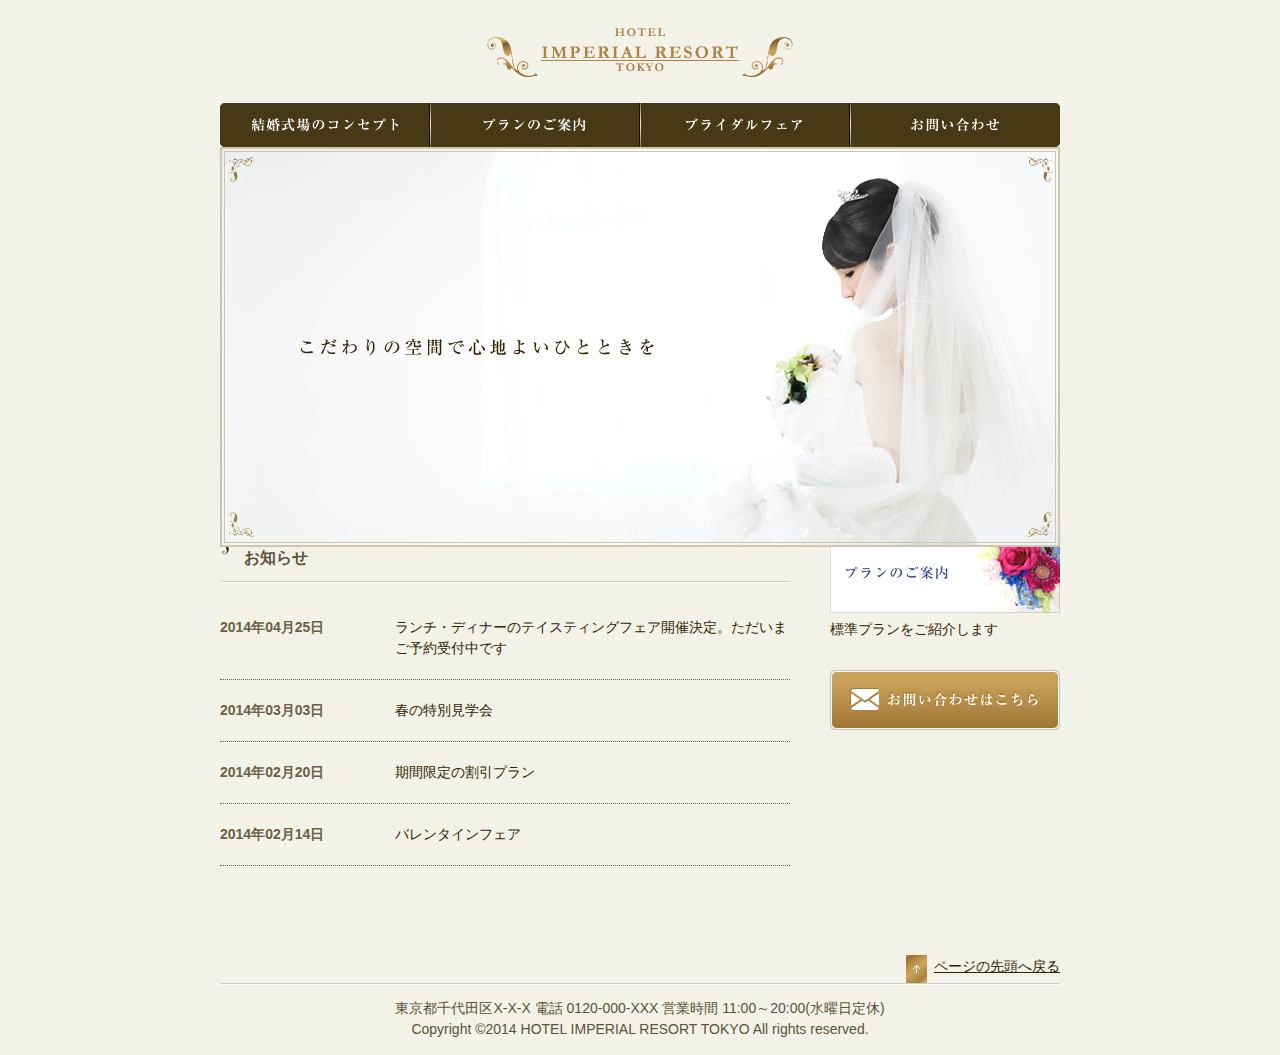
<file: index.html>
﻿<!DOCTYPE html>
<html lang="ja">
<head>
    <meta charset="UTF-8">
    <meta http-equiv="X-UA-Compatible" content="IE=edge">
    <meta name="viewport" content="width=device-width, initial-scale=1.0">
    <title>HOTEL IMPERIAL RESORT TOKYO</title>
    <link rel="stylesheet" href="css/style.css">
    <link rel="stylesheet" href="css/responsive.css" media="screen and (max-width: 480px)">

</head>
<body>
    <header id="top">
        <h1>
            <a href="index.html">
                <img src="images/logo.png" alt="HOTEL IMPERIAL RESORT TOKYO">
            </a>
        </h1>
    </header>
    <nav>
        <!-- ul>li*4 -->
        <ul>
            <li id="nav_concept"><a href="concept.html">結婚式場のコンセプト</a></li>
            <li id="nav_plan"><a href="plan.html">プランのご案内</a></li>
            <li id="nav_fair"><a href="fair.html">ブライダルフェア</a></li>
            <li id="nav_contact"><a href="contact.html">お問い合わせ</a></li>
        </ul>
    </nav>
    <div id="graphic">
        <ul>
            <li class="now"><img class="image1" src="images/slide1.jpg" alt="こだわりの空間で心地よいひとときを"></li>
            <li><img class="image2" src="images/slide2.jpg" alt="幸福に満ちた神聖なチャペル"></li>
            <li><img class="image3" src="images/slide3.jpg" alt="「ありがとう」の気持ちが伝わるウェディング"></li>
        </ul>
    </div>
    <div id="contents">
        <div id="main">
<!--            <article>
                <h1>

                </h1>
            </article>>
        -->
            <section id="news">
                <h2>お知らせ</h2>
                <!-- ul>li*4 -->
                <ul>
                    <li><time datetime="2014-04-25">2014年04月25日</time>ランチ・ディナーのテイスティングフェア開催決定。ただいまご予約受付中です</li>
                    <li><time datetime="2014-03-03">2014年03月03日</time>春の特別見学会</li>
                    <li><time datetime="2014-02-20">2014年02月20日</time>期間限定の割引プラン</li>
                    <li><time datetime="2014-02-14">2014年02月14日</time>バレンタインフェア</li>
                </ul>
            </section>
        </div>
        <div id="sub">
            <aside>
                <div class="bnr_inner">
                    <a href="plan.html">
                        <!-- dl>dt+dd -->
                        <dl>
                            <dt><img src="images/bnr_plan.jpg" alt="プランのご案内"></dt>
                            <dd>標準プランをご紹介します</dd>
                        </dl>
                    </a>
                </div>
                <div class="bnr_inner">
                    <a href="contact.html">
                        <p><img src="images/bnr_contact.png" alt="お問い合わせ"></p>
                    </a>
                </div>
            </aside>
        </div>
    </div>
    <footer>
        <p id="pagetop"><a href="#top">ページの先頭へ戻る</a></p>
        <address>東京都千代田区X-X-X 電話 0120-000-XXX 営業時間 11:00～20:00(水曜日定休)</address>
        <p id="copyright"><small>Copyright &copy;2014 HOTEL IMPERIAL RESORT TOKYO All rights reserved.</small></p>
        <!-- <p>&reg; &trade; &quot; &gt; &lt; &amp; &nbsp;</p> -->
    </footer>
    <script src="js/slideshow.js"></script>
</body>
</html>
</file>
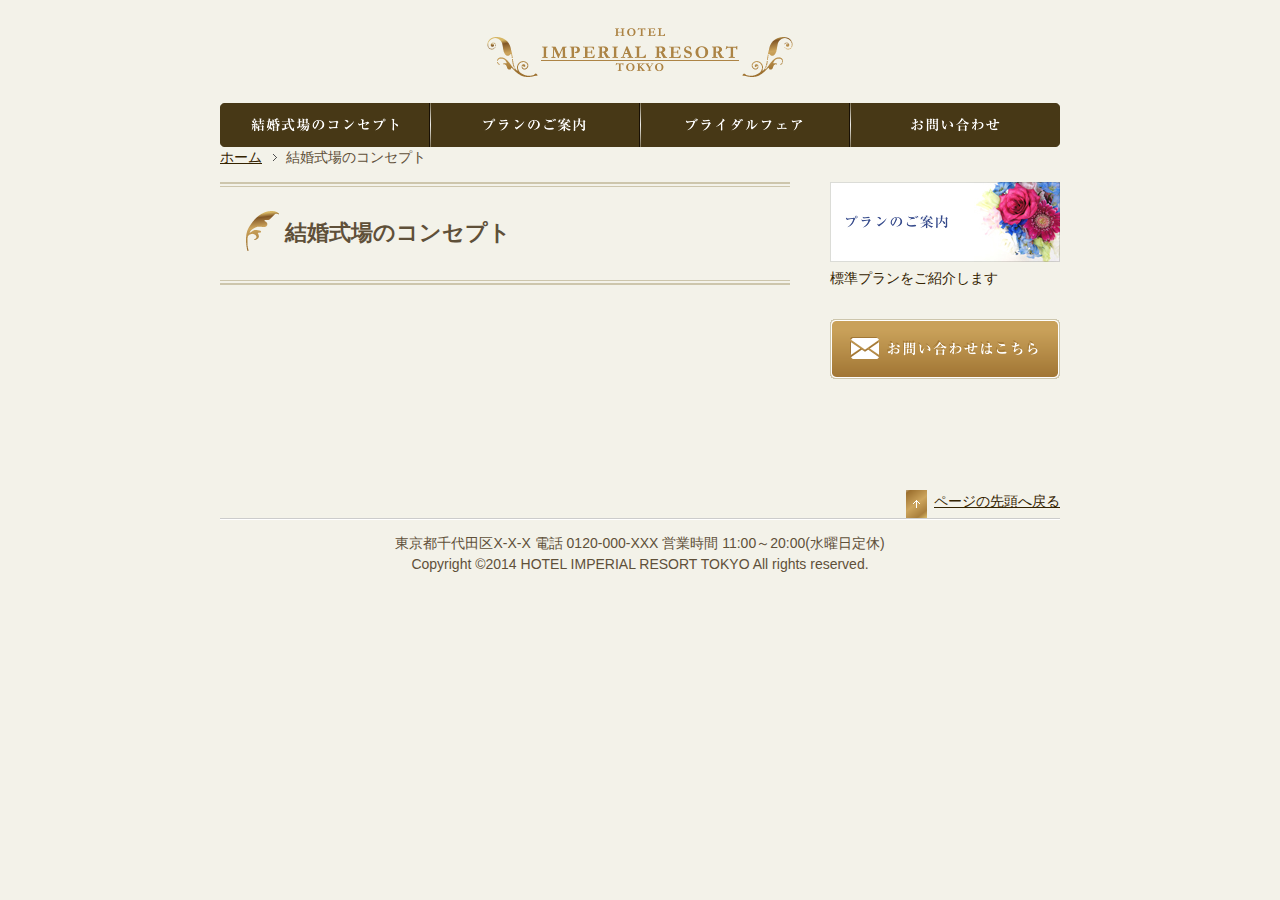
<file: base.html>
﻿<!DOCTYPE html>
<html lang="ja">
<head>
    <meta charset="UTF-8">
    <meta http-equiv="X-UA-Compatible" content="IE=edge">
    <meta name="viewport" content="width=device-width, initial-scale=1.0">
    <title>結婚式場のコンセプト - HOTEL IMPERIAL RESORT TOKYO</title>
    <link rel="stylesheet" href="css/style.css">

</head>
<body>
    <header id="top">
        <h1>
            <a href="index.html">
                <img src="images/logo.png" alt="HOTEL IMPERIAL RESORT TOKYO">
            </a>
        </h1>
    </header>
    <nav>
        <!-- ul>li*4 -->
        <ul>
            <li id="nav_concept"><a href="concept.html">結婚式場のコンセプト</a></li>
            <li id="nav_plan"><a href="plan.html">プランのご案内</a></li>
            <li id="nav_fair"><a href="fair.html">ブライダルフェア</a></li>
            <li id="nav_contact"><a href="contact.html">お問い合わせ</a></li>
        </ul>
    </nav>
    <div id="breadcrumb">
        <ul>
            <li><a href="index.html">ホーム</a></li>
            <li>結婚式場のコンセプト</li>
        </ul>
    </div>
    <div id="contents">
        <div id="main">
            <article>
                <h1>結婚式場のコンセプト</h1>
            </article>
        </div>
        <div id="sub">
            <aside>
                <div class="bnr_inner">
                    <a href="plan.html">
                        <!-- dl>dt+dd -->
                        <dl>
                            <dt><img src="images/bnr_plan.jpg" alt="プランのご案内"></dt>
                            <dd>標準プランをご紹介します</dd>
                        </dl>
                    </a>
                </div>
                <div class="bnr_inner">
                    <a href="contact.html">
                        <p><img src="images/bnr_contact.png" alt="お問い合わせ"></p>
                    </a>
                </div>
            </aside>
        </div>
    </div>
    <footer>
        <p id="pagetop"><a href="#top">ページの先頭へ戻る</a></p>
        <address>東京都千代田区X-X-X 電話 0120-000-XXX 営業時間 11:00～20:00(水曜日定休)</address>
        <p id="copyright"><small>Copyright &copy;2014 HOTEL IMPERIAL RESORT TOKYO All rights reserved.</small></p>
        <!-- <p>&reg; &trade; &quot; &gt; &lt; &amp; &nbsp;</p> -->
    </footer>
</body>
</html>
</file>
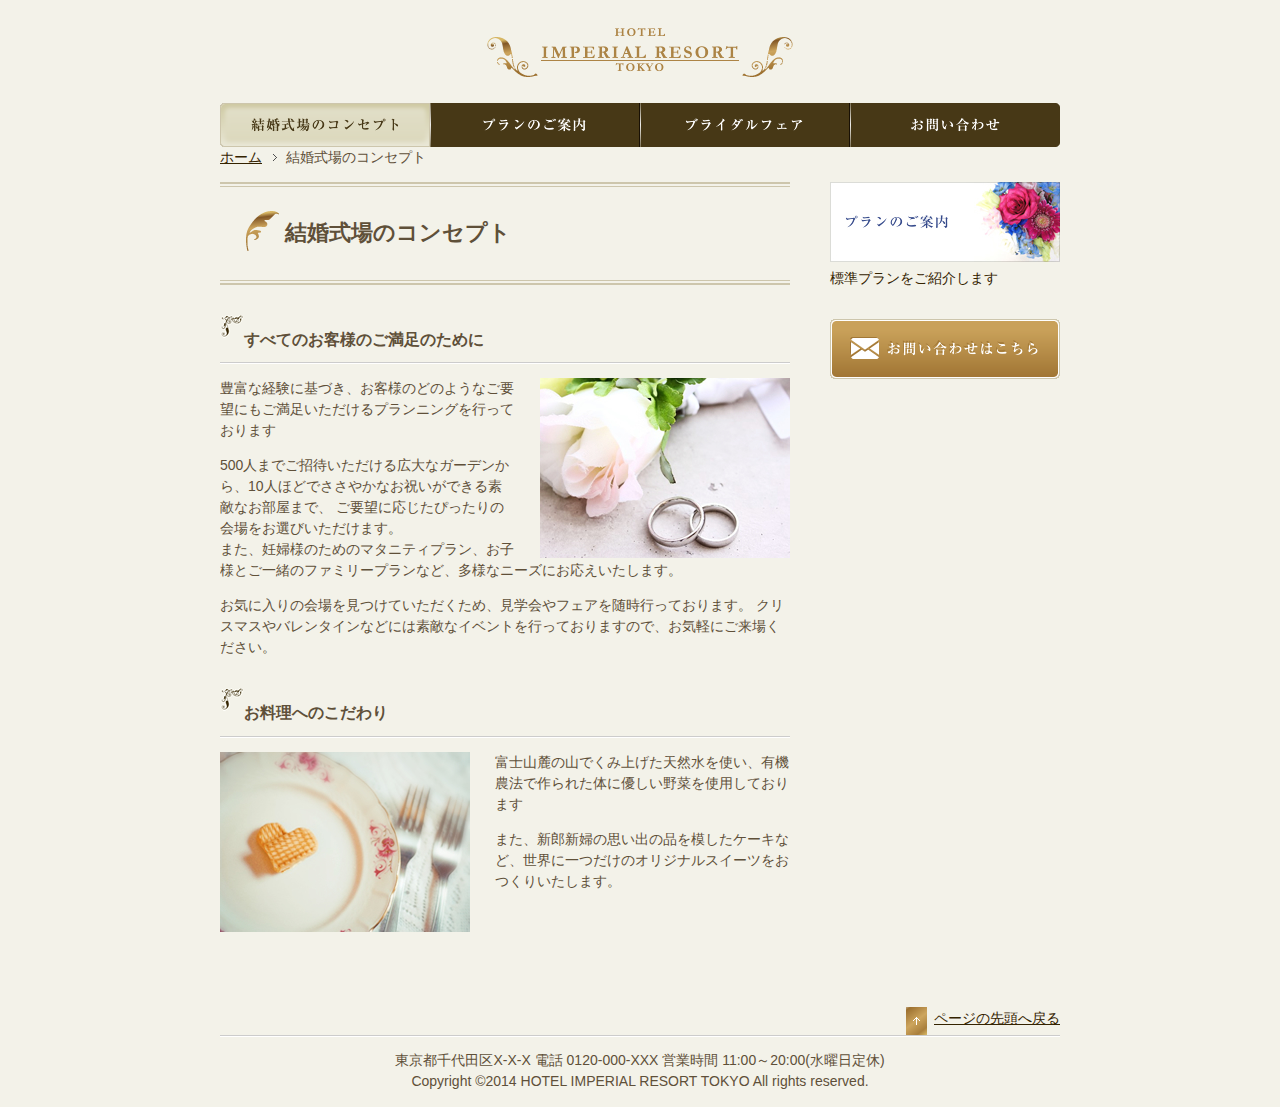
<file: concept.html>
﻿<!DOCTYPE html>
<html lang="ja">

<head>
    <meta charset="UTF-8">
    <meta http-equiv="X-UA-Compatible" content="IE=edge">
    <meta name="viewport" content="width=device-width, initial-scale=1.0">
    <title>結婚式場のコンセプト - HOTEL IMPERIAL RESORT TOKYO</title>
    <link rel="stylesheet" href="css/style.css">

</head>

<body id="concept">
    <header id="top">
        <h1>
            <a href="index.html">
                <img src="images/logo.png" alt="HOTEL IMPERIAL RESORT TOKYO">
            </a>
        </h1>
    </header>
    <nav>
        <!-- ul>li*4 -->
        <ul>
            <li id="nav_concept"><a href="concept.html">結婚式場のコンセプト</a></li>
            <li id="nav_plan"><a href="plan.html">プランのご案内</a></li>
            <li id="nav_fair"><a href="fair.html">ブライダルフェア</a></li>
            <li id="nav_contact"><a href="contact.html">お問い合わせ</a></li>
        </ul>
    </nav>
    <div id="breadcrumb">
        <ul>
            <li><a href="index.html">ホーム</a></li>
            <li>結婚式場のコンセプト</li>
        </ul>
    </div>
    <div id="contents">
        <div id="main">
            <article>
                <h1>結婚式場のコンセプト</h1>
                <section class="concept_box">
                    <h2>すべてのお客様のご満足のために</h2>
                    <p><img src="images/concept_photo1.jpg" alt=""
                            class="image_right">豊富な経験に基づき、お客様のどのようなご要望にもご満足いただけるプランニングを行っております</p>
                    <p>500人までご招待いただける広大なガーデンから、10人ほどでささやかなお祝いができる素敵なお部屋まで、
                        ご要望に応じたぴったりの会場をお選びいただけます。<br>
                        また、妊婦様のためのマタニティプラン、お子様とご一緒のファミリープランなど、多様なニーズにお応えいたします。
                    </p>
                    <p>お気に入りの会場を見つけていただくため、見学会やフェアを随時行っております。
                        クリスマスやバレンタインなどには素敵なイベントを行っておりますので、お気軽にご来場ください。
                    </p>
                </section>
                <section class="concept_box">
                    <h2>お料理へのこだわり</h2>
                    <p><img src="images/concept_photo2.jpg" alt=""
                            class="image_left">富士山麓の山でくみ上げた天然水を使い、有機農法で作られた体に優しい野菜を使用しております</p>
                    <p>また、新郎新婦の思い出の品を模したケーキなど、世界に一つだけのオリジナルスイーツをおつくりいたします。</p>
                </section>
            </article>
        </div>
        <div id="sub">
            <aside>
                <div class="bnr_inner">
                    <a href="plan.html">
                        <!-- dl>dt+dd -->
                        <dl>
                            <dt><img src="images/bnr_plan.jpg" alt="プランのご案内"></dt>
                            <dd>標準プランをご紹介します</dd>
                        </dl>
                    </a>
                </div>
                <div class="bnr_inner">
                    <a href="contact.html">
                        <p><img src="images/bnr_contact.png" alt="お問い合わせ"></p>
                    </a>
                </div>
            </aside>
        </div>
    </div>
    <footer>
        <p id="pagetop"><a href="#top">ページの先頭へ戻る</a></p>
        <address>東京都千代田区X-X-X 電話 0120-000-XXX 営業時間 11:00～20:00(水曜日定休)</address>
        <p id="copyright"><small>Copyright &copy;2014 HOTEL IMPERIAL RESORT TOKYO All rights reserved.</small></p>
        <!-- <p>&reg; &trade; &quot; &gt; &lt; &amp; &nbsp;</p> -->
    </footer>
</body>

</html>
</file>
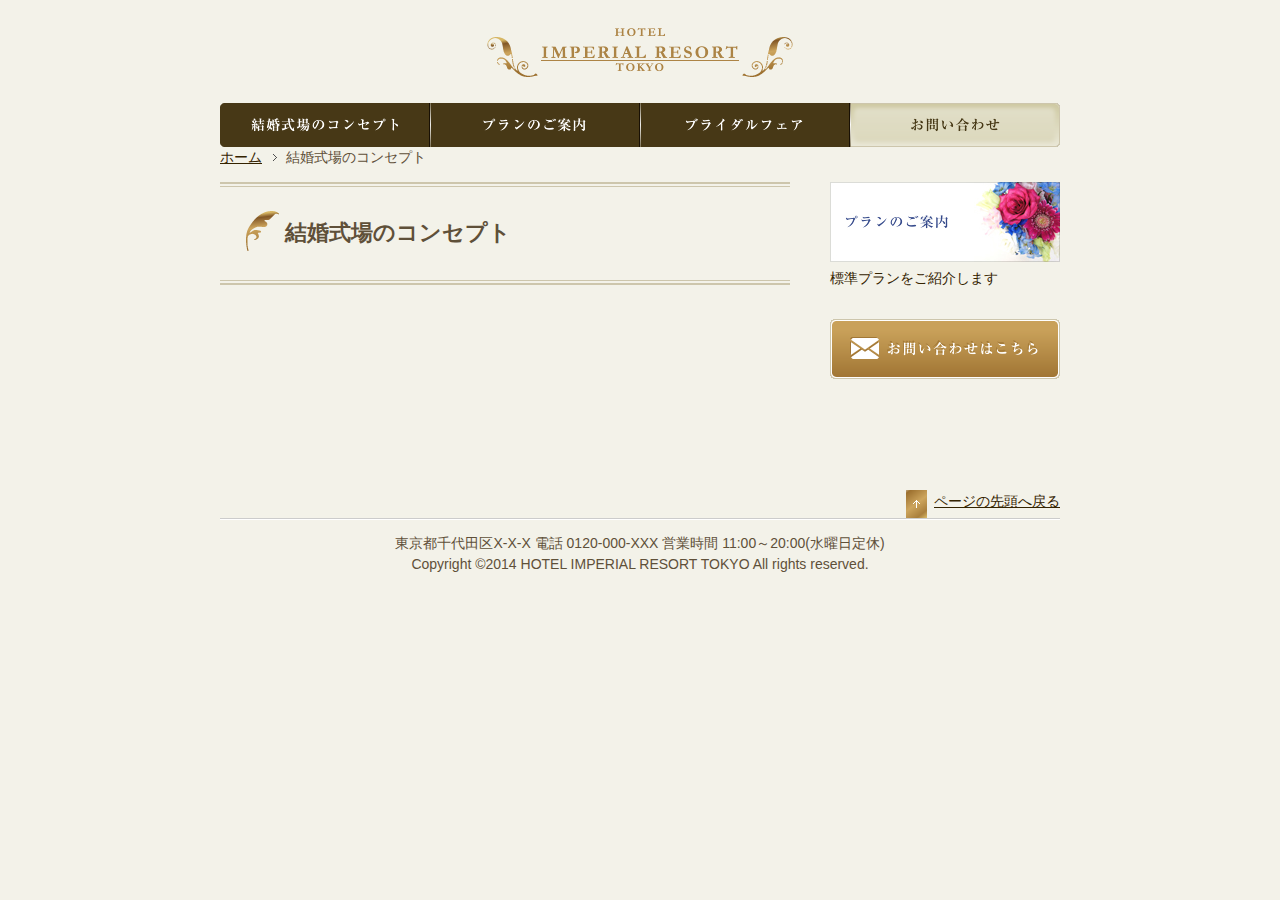
<file: contact.html>
﻿<!DOCTYPE html>
<html lang="ja">
<head>
    <meta charset="UTF-8">
    <meta http-equiv="X-UA-Compatible" content="IE=edge">
    <meta name="viewport" content="width=device-width, initial-scale=1.0">
    <title>結婚式場のコンセプト - HOTEL IMPERIAL RESORT TOKYO</title>
    <link rel="stylesheet" href="css/style.css">

</head>
<body id="contact">
    <header id="top">
        <h1>
            <a href="index.html">
                <img src="images/logo.png" alt="HOTEL IMPERIAL RESORT TOKYO">
            </a>
        </h1>
    </header>
    <nav>
        <!-- ul>li*4 -->
        <ul>
            <li id="nav_concept"><a href="concept.html">結婚式場のコンセプト</a></li>
            <li id="nav_plan"><a href="plan.html">プランのご案内</a></li>
            <li id="nav_fair"><a href="fair.html">ブライダルフェア</a></li>
            <li id="nav_contact"><a href="contact.html">お問い合わせ</a></li>
        </ul>
    </nav>
    <div id="breadcrumb">
        <ul>
            <li><a href="index.html">ホーム</a></li>
            <li>結婚式場のコンセプト</li>
        </ul>
    </div>
    <div id="contents">
        <div id="main">
            <article>
                <h1>結婚式場のコンセプト</h1>
            </article>
        </div>
        <div id="sub">
            <aside>
                <div class="bnr_inner">
                    <a href="plan.html">
                        <!-- dl>dt+dd -->
                        <dl>
                            <dt><img src="images/bnr_plan.jpg" alt="プランのご案内"></dt>
                            <dd>標準プランをご紹介します</dd>
                        </dl>
                    </a>
                </div>
                <div class="bnr_inner">
                    <a href="contact.html">
                        <p><img src="images/bnr_contact.png" alt="お問い合わせ"></p>
                    </a>
                </div>
            </aside>
        </div>
    </div>
    <footer>
        <p id="pagetop"><a href="#top">ページの先頭へ戻る</a></p>
        <address>東京都千代田区X-X-X 電話 0120-000-XXX 営業時間 11:00～20:00(水曜日定休)</address>
        <p id="copyright"><small>Copyright &copy;2014 HOTEL IMPERIAL RESORT TOKYO All rights reserved.</small></p>
        <!-- <p>&reg; &trade; &quot; &gt; &lt; &amp; &nbsp;</p> -->
    </footer>
</body>
</html>
</file>
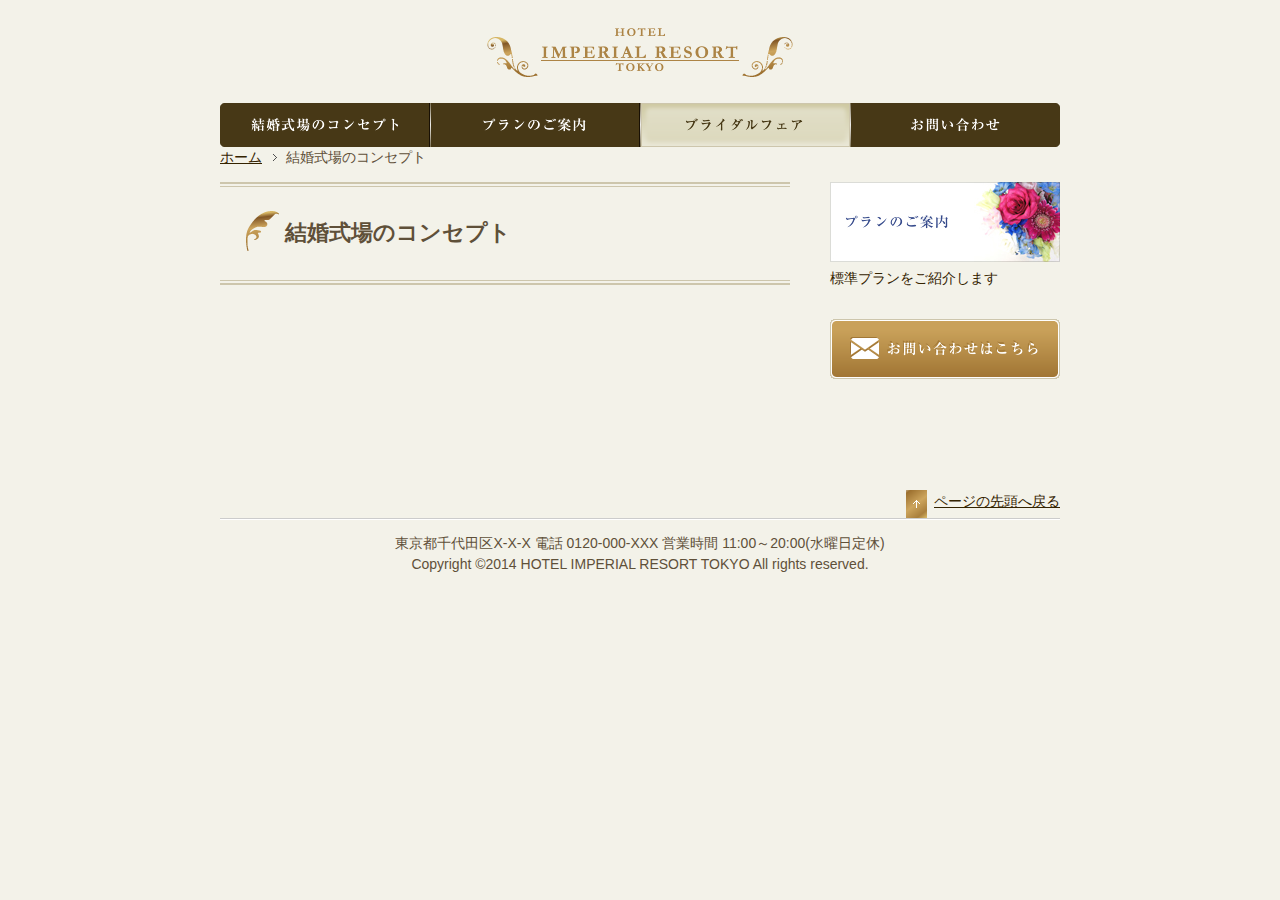
<file: fair.html>
﻿<!DOCTYPE html>
<html lang="ja">
<head>
    <meta charset="UTF-8">
    <meta http-equiv="X-UA-Compatible" content="IE=edge">
    <meta name="viewport" content="width=device-width, initial-scale=1.0">
    <title>結婚式場のコンセプト - HOTEL IMPERIAL RESORT TOKYO</title>
    <link rel="stylesheet" href="css/style.css">

</head>
<body id="fair">
    <header id="top">
        <h1>
            <a href="index.html">
                <img src="images/logo.png" alt="HOTEL IMPERIAL RESORT TOKYO">
            </a>
        </h1>
    </header>
    <nav>
        <!-- ul>li*4 -->
        <ul>
            <li id="nav_concept"><a href="concept.html">結婚式場のコンセプト</a></li>
            <li id="nav_plan"><a href="plan.html">プランのご案内</a></li>
            <li id="nav_fair"><a href="fair.html">ブライダルフェア</a></li>
            <li id="nav_contact"><a href="contact.html">お問い合わせ</a></li>
        </ul>
    </nav>
    <div id="breadcrumb">
        <ul>
            <li><a href="index.html">ホーム</a></li>
            <li>結婚式場のコンセプト</li>
        </ul>
    </div>
    <div id="contents">
        <div id="main">
            <article>
                <h1>結婚式場のコンセプト</h1>
            </article>
        </div>
        <div id="sub">
            <aside>
                <div class="bnr_inner">
                    <a href="plan.html">
                        <!-- dl>dt+dd -->
                        <dl>
                            <dt><img src="images/bnr_plan.jpg" alt="プランのご案内"></dt>
                            <dd>標準プランをご紹介します</dd>
                        </dl>
                    </a>
                </div>
                <div class="bnr_inner">
                    <a href="contact.html">
                        <p><img src="images/bnr_contact.png" alt="お問い合わせ"></p>
                    </a>
                </div>
            </aside>
        </div>
    </div>
    <footer>
        <p id="pagetop"><a href="#top">ページの先頭へ戻る</a></p>
        <address>東京都千代田区X-X-X 電話 0120-000-XXX 営業時間 11:00～20:00(水曜日定休)</address>
        <p id="copyright"><small>Copyright &copy;2014 HOTEL IMPERIAL RESORT TOKYO All rights reserved.</small></p>
        <!-- <p>&reg; &trade; &quot; &gt; &lt; &amp; &nbsp;</p> -->
    </footer>
</body>
</html>
</file>
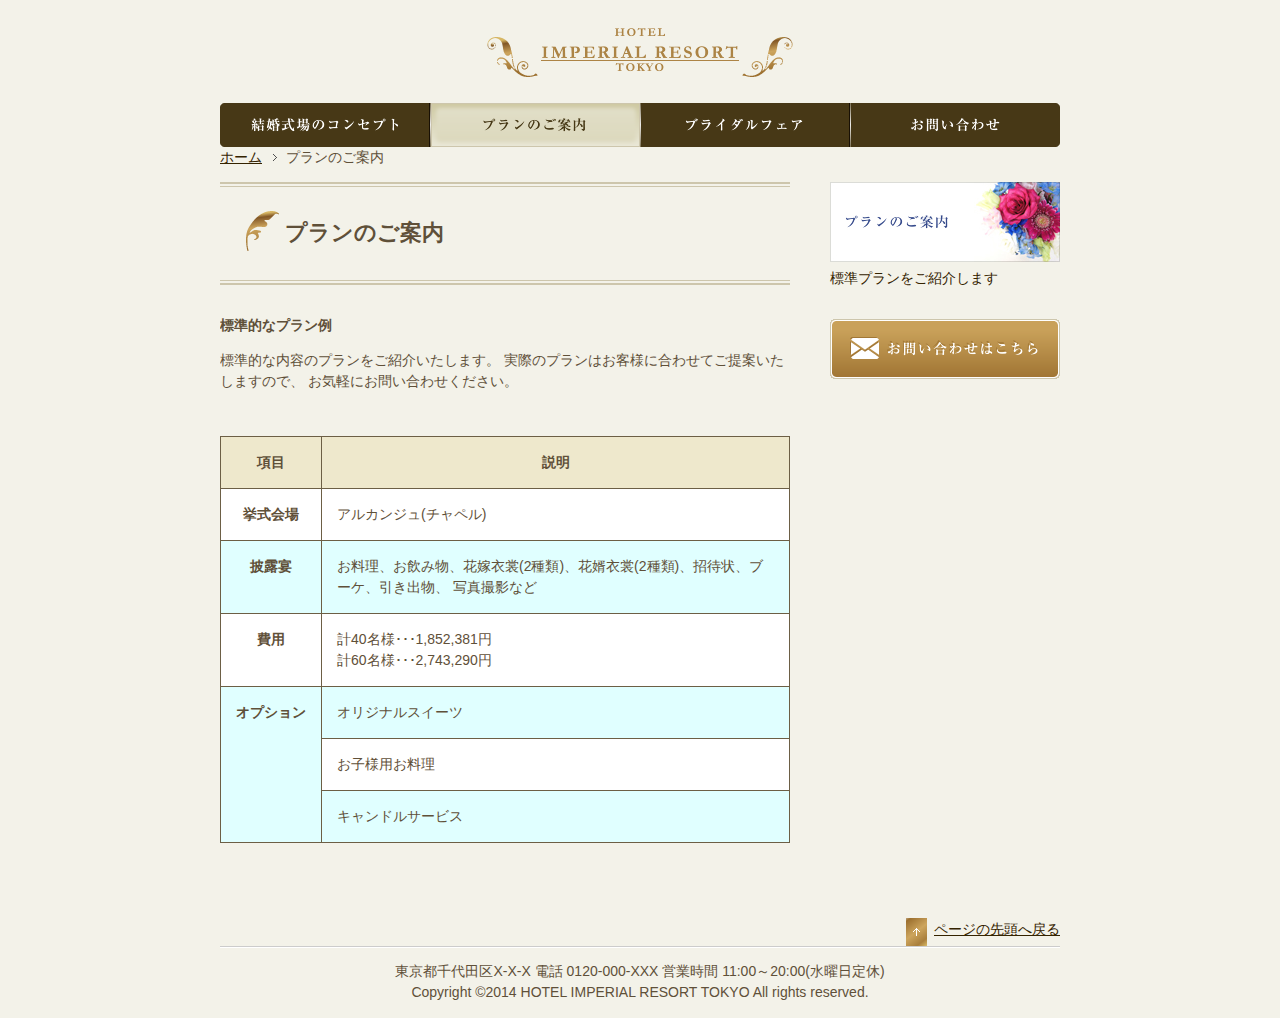
<file: plan.html>
﻿<!DOCTYPE html>
<html lang="ja">

<head>
    <meta charset="UTF-8">
    <meta http-equiv="X-UA-Compatible" content="IE=edge">
    <meta name="viewport" content="width=device-width, initial-scale=1.0">
    <title>プランのご案内 - HOTEL IMPERIAL RESORT TOKYO</title>
    <link rel="stylesheet" href="css/style.css">

</head>

<body id="plan">
    <header id="top">
        <h1>
            <a href="index.html">
                <img src="images/logo.png" alt="HOTEL IMPERIAL RESORT TOKYO">
            </a>
        </h1>
    </header>
    <nav>
        <!-- ul>li*4 -->
        <ul>
            <li id="nav_concept"><a href="concept.html">結婚式場のコンセプト</a></li>
            <li id="nav_plan"><a href="plan.html">プランのご案内</a></li>
            <li id="nav_fair"><a href="fair.html">ブライダルフェア</a></li>
            <li id="nav_contact"><a href="contact.html">お問い合わせ</a></li>
        </ul>
    </nav>
    <div id="breadcrumb">
        <ul>
            <li><a href="index.html">ホーム</a></li>
            <li>プランのご案内</li>

        </ul>
    </div>
    <div id="contents">
        <div id="main">
            <article>
                <h1>プランのご案内</h1>
                <!--table>tr*5>th*1td> -->
                <table>
                    <caption>
                        <strong>
                            標準的なプラン例
                        </strong>
                        <p>
                            標準的な内容のプランをご紹介いたします。
                            実際のプランはお客様に合わせてご提案いたしますので、
                            お気軽にお問い合わせください。
                        </p>
                    </caption>
                    <thead>
                        <tr>
                            <th>項目</th>
                            <th>説明</th>
                        </tr>
                    </thead>
                    <tbody>
                        <tr>
                            <th>挙式会場</th>
                            <td>アルカンジュ(チャペル)</td>
                        </tr>
                        <tr>
                            <th>披露宴</th>
                            <td>お料理、お飲み物、花嫁衣裳(2種類)、花婿衣裳(2種類)、招待状、ブーケ、引き出物、
                                写真撮影など
                            </td>
                        </tr>
                        <tr>
                            <th>費用</th>
                            <td>
                                計40名様･･･1,852,381円<br>
                                計60名様･･･2,743,290円
                            </td>
                        </tr>
                        <tr>
                            <th rowspan="3">オプション</th>
                            <td>オリジナルスイーツ</td>
                        </tr>
                        <tr>
                            <td>お子様用お料理</td>
                        </tr>
                        <tr>
                            <td>キャンドルサービス</td>
                        </tr>
                    </tbody>
                </table>
            </article>
        </div>
        <div id="sub">
            <aside>
                <div class="bnr_inner">
                    <a href="plan.html">
                        <!-- dl>dt+dd -->
                        <dl>
                            <dt><img src="images/bnr_plan.jpg" alt="プランのご案内"></dt>
                            <dd>標準プランをご紹介します</dd>
                        </dl>
                    </a>
                </div>
                <div class="bnr_inner">
                    <a href="contact.html">
                        <p><img src="images/bnr_contact.png" alt="お問い合わせ"></p>
                    </a>
                </div>
            </aside>
        </div>
    </div>
    <footer>
        <p id="pagetop"><a href="#top">ページの先頭へ戻る</a></p>
        <address>東京都千代田区X-X-X 電話 0120-000-XXX 営業時間 11:00～20:00(水曜日定休)</address>
        <p id="copyright"><small>Copyright &copy;2014 HOTEL IMPERIAL RESORT TOKYO All rights reserved.</small></p>
        <!-- <p>&reg; &trade; &quot; &gt; &lt; &amp; &nbsp;</p> -->
    </footer>
</body>

</html>
</file>
<file: css/style.css>
﻿@charset "utf-8";

/* @import url();
@media(max-width:500px){
} */
/* *:全体 ＃:id .:class タグ名:タグ */

/* 基本レイアウト ここから */
@import url(common.css);

body {
    background-color: #f3f2e9;
    color: #5f5039;
    font-size: 87.5%;
    line-height: 1.5;
}

header,
nav,
#breadcrumb,
#contents,
footer {
    margin: 0 auto 0 auto;
    width: 840px;
}

header h1 {
    margin: 0 0 26px 0;
    padding-top: 28px;
    text-align: center;
}

nav ul {
    margin: 0 0 20px 0;
    padding-left: 0;
    list-style-type: none;
}

nav ul li {
    float: left;
    width: 210px;
}

nav ul li a {
    overflow: hidden;
    display: block;
    padding-top: 44px;
    height: 0;
}

nav ul li#nav_concept a {
    background-image: url(../images/nav1.png);
}

nav ul li#nav_plan a {
    background-image: url(../images/nav2.png);
}

nav ul li#nav_fair a {
    background-image: url(../images/nav3.png);
}

nav ul li#nav_contact a {
    background-image: url(../images/nav4.png);
}

#contents {
    overflow: hidden;
}

#main {
    float: left;
    width: 570px;
}

#sub {
    float: right;
    width: 230px;
}

footer {
    clear: both;
    padding-top: 70px;
}

#main h1 {
    margin: 0 0 30px 0;
    padding: 35px 0 35px 65px;
    font-size: 156.25%;
    background-image: url(../images/bg_h1_head.png), url(../images/bg_h1_bottom.png);
    background-repeat: no-repeat, no-repeat;
    background-position: left top, left bottom;
}

.bnr_inner a p img:hover {
    opacity: 0.8;
}

#concept #nav_concept a,
#plan #nav_plan a,
#fair #nav_fair a,
#contact #nav_contact a,
nav ul li a:hover {
    background-position: 0 -45px;
}

/* 基本レイアウト ここまで↑ */

/* トップページ ここから↓ */
#news ul {
    list-style-type: none;
    padding-left: 0;
}

#news ul li {
    padding: 20px 0 20px 175px;
    border-bottom: 1px dotted #6c5f45;
    color: #342300;
    text-indent: -175px;
}

#news ul li time {
    display: inline-block;
    width: 175px;
    font-weight: bold;
    color: #6c5f45;
    text-indent: 0;
}

/* トップページ ここまで↑ */

/* 「結婚式場のコンセプト」ページ ここから↓ */
.concept_box {
    overflow: hidden;
    margin-bottom: 30px;
}

.image_right {
    float: right;
    margin-left: 25px;
}

.image_left {
    float: left;
    margin-right: 25px;
}

.concept_box:last-child,
.concept_box p:last-child {
    margin-bottom: 0;
}

/* 「結婚式場のコンセプト」ページ ここまで↑ */

/* 「プランのご案内」ページ ここから↓ */
table {
    border-collapse: collapse;
    /* border-collapse: separate; */
}

table th,
table td {
    padding: 15px;
    border: 1px solid #6c5f45;
}

table tr th:first-child {
    width: 70px;
}

table tbody th,
table tbody td {
    vertical-align: top;
}

table thead tr th {
    background-color: #eee8cc;
}

table tbody tr:nth-child(odd) {
    background-color: white;
}

table tbody tr:nth-child(even) {
    background-color: lightcyan;
}

caption {
    text-align: left;
    margin-bottom: 30px;
}

/* 「プランのご案内」ページ ここまで↑ */

/* 「ブライダルフェア」ページ ここから↓ */

/* 「ブライダルフェア」ページ ここまで↑ */

/* 「お問い合わせ」ページ ここから↓ */

/* 「お問い合わせ」ページ ここまで↑ */
</file>
<file: css/responsive.css>
﻿@charset "utf-8";

header,
nav,
#graphic,
#contents,
footer {
	margin: 0 auto;
	width: 95%;
}

nav ul {
	margin: 0;
	list-style-type: none;
	overflow: hidden;
}

#graphic {
	box-sizing: border-box;
	height: auto;
	padding-top: 10px;
}

#graphic ul li {
	box-sizing: border-box;
	width: 100%;
}

#graphic ul li img {
	max-width: 100%;
	width: 100%;
}

#main,
#news ul li,
h2 {
	width: auto;
	float: none;
}

nav ul li#nav_concept,
nav ul li#nav_plan,
nav ul li#nav_fair,
nav ul li#nav_contact {
	box-sizing: border-box;
	width: 50%;
}

nav ul li#nav_concept,
nav ul li#nav_fair {
	border: 1px solid #f3f2e9;
	border-top: none;
	border-left: none;
}

nav ul li#nav_plan,
nav ul li#nav_contact {
	border: 1px solid #f3f2e9;
	border-top: none;
	border-right: none;
	border-left: none;
}

nav ul li#nav_concept a,
nav ul li#nav_plan a,
nav ul li#nav_fair a,
nav ul li#nav_contact a {
	height: 44px;
	margin-bottom: 0px;
	padding-top: 0px;
	background: #342300 none;
	color: #f3f2e9;
	font-size: 14px;
	text-align: center;
	text-decoration: none;
	line-height: 3;
}

nav ul li#nav_concept a:hover,
nav ul li#nav_plan a:hover,
nav ul li#nav_fair a:hover,
nav ul li#nav_contact a:hover {
	background-color: #6c5f45;
}

#news h2 {
	margin-bottom: 0;
}

#sub {
	margin: 0 auto;
	float: none;
}

footer {
	padding-top: 30px;
}

footer p {
	float: none;
}
</file>
